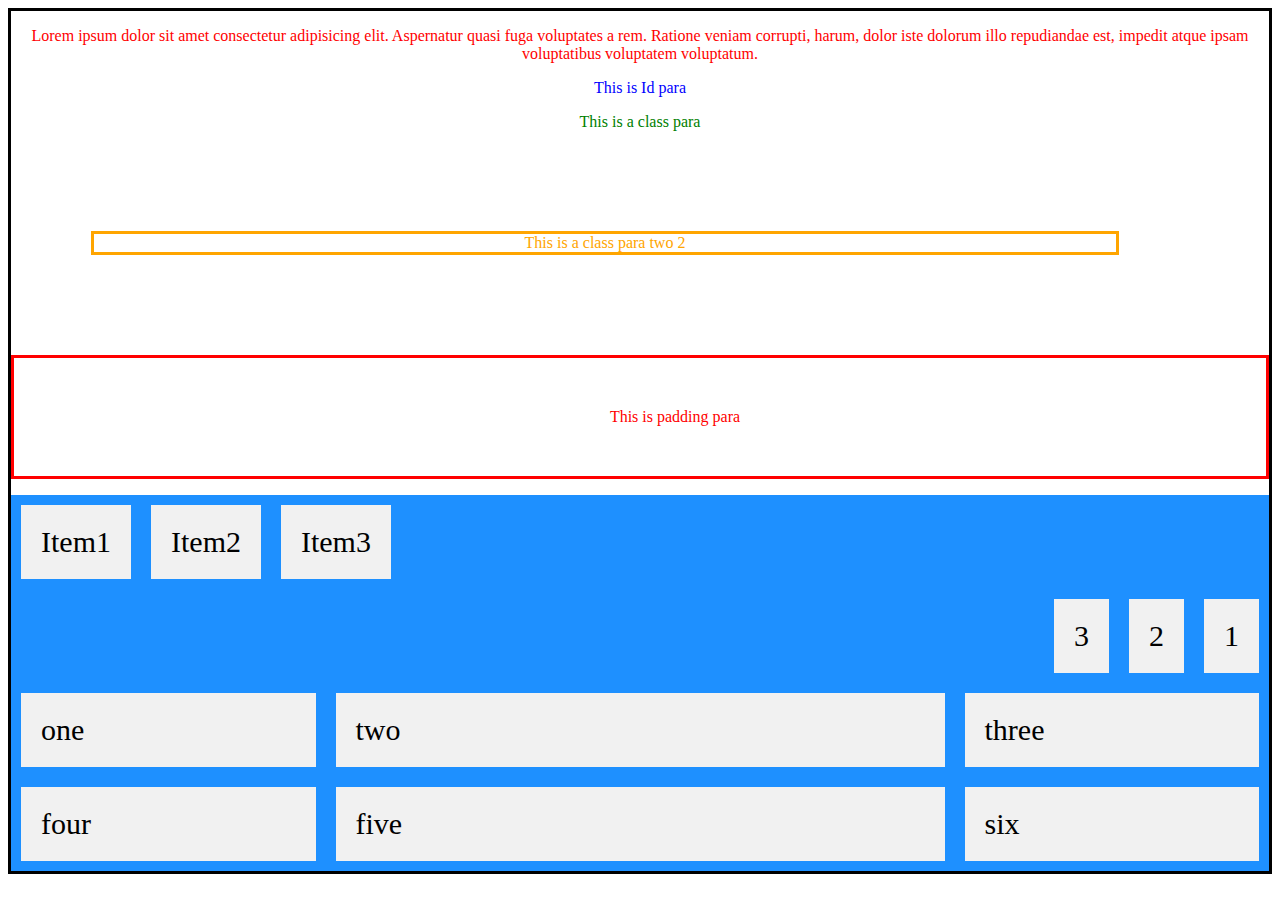
<file: html/index.html>
<!DOCTYPE html>
<html lang="en">
<head>
    <meta charset="UTF-8">
    <meta name="viewport" content="width=device-width, initial-scale=1.0">
    <title>css compete</title>

    <link rel="stylesheet" href="./index.css">

</head>
<body>

    <div>
        <p>Lorem ipsum dolor sit amet consectetur adipisicing elit. Aspernatur quasi fuga voluptates a rem. Ratione veniam corrupti, harum, dolor iste dolorum illo repudiandae est, impedit atque ipsam voluptatibus voluptatem voluptatum.</p>

        <p id="para1">This is Id para</p>

        <p class="para1">This is a class para</p>

        <p class="para2">This is a class para two 2</p>

    </div>

    <div>
        <p class="padding">This is padding para</p>
    </div>

    <div class="flexContainer">
        
        <div>Item1</div>
        <div>Item2</div>
        <div>Item3</div>

    </div>

    <div class="flex-container2">
        <div>1</div>
        <div>2</div>
        <div>3</div>
    </div>

    <!-- Grid Tracks -->

    <div class="grid-tracks">
        <div>one</div>
        <div>two</div>
        <div>three</div>
        <div>four</div>
        <div>five</div>
        <div>six</div>
    </div>

    
</body>
</html>
</file>
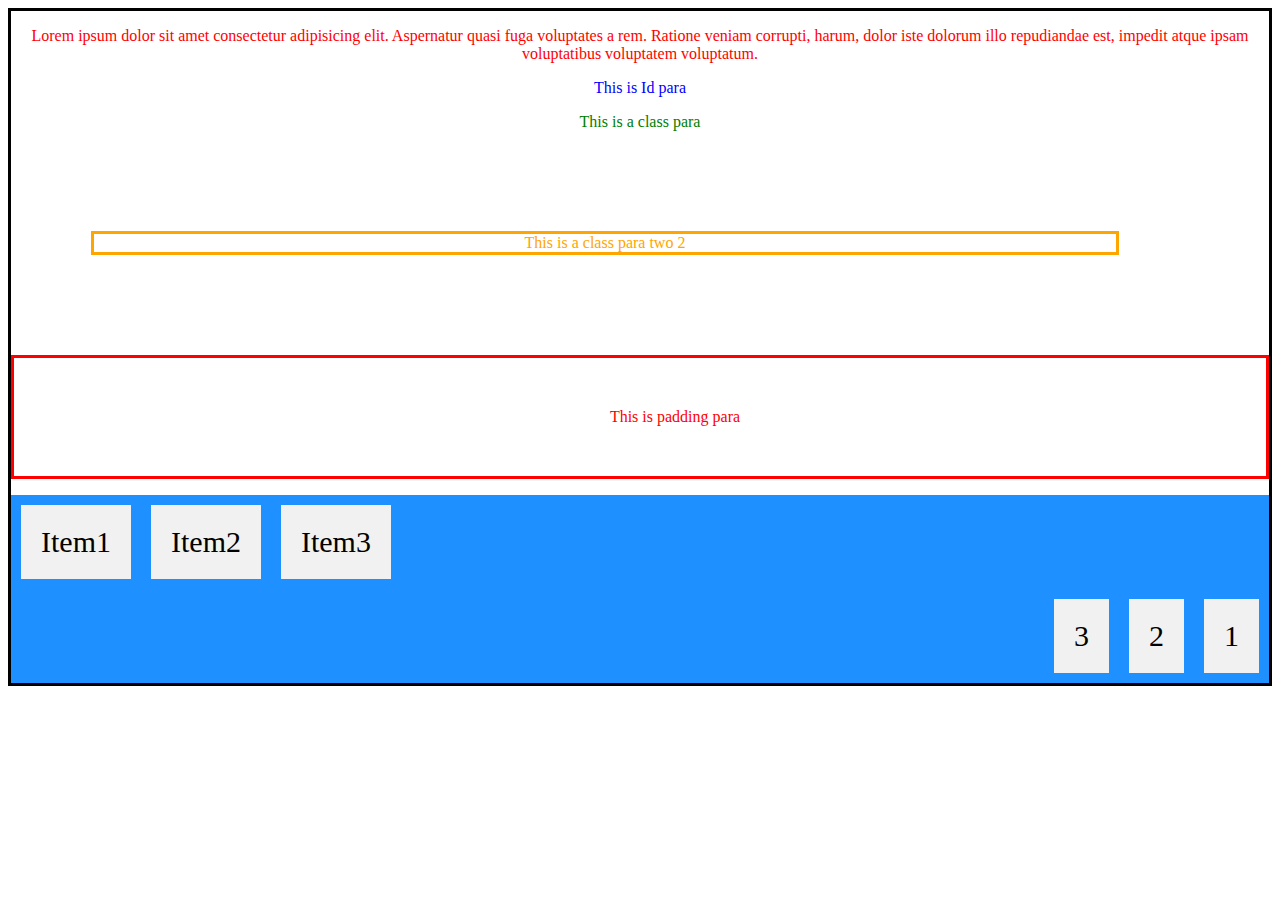
<file: htmlcss/html/index.html>
<!DOCTYPE html>
<html lang="en">
<head>
    <meta charset="UTF-8">
    <meta name="viewport" content="width=device-width, initial-scale=1.0">
    <title>css compete</title>

    <link rel="stylesheet" href="./index.css">

</head>
<body>

    <div>
        <p>Lorem ipsum dolor sit amet consectetur adipisicing elit. Aspernatur quasi fuga voluptates a rem. Ratione veniam corrupti, harum, dolor iste dolorum illo repudiandae est, impedit atque ipsam voluptatibus voluptatem voluptatum.</p>

        <p id="para1">This is Id para</p>

        <p class="para1">This is a class para</p>

        <p class="para2">This is a class para two 2</p>

    </div>

    <div>
        <p class="padding">This is padding para</p>
    </div>

    <div class="flexContainer">
        
        <div>Item1</div>
        <div>Item2</div>
        <div>Item3</div>

    </div>

    <div class="flex-container2">
        <div>1</div>
        <div>2</div>
        <div>3</div>
    </div>
    
</body>
</html>
</file>
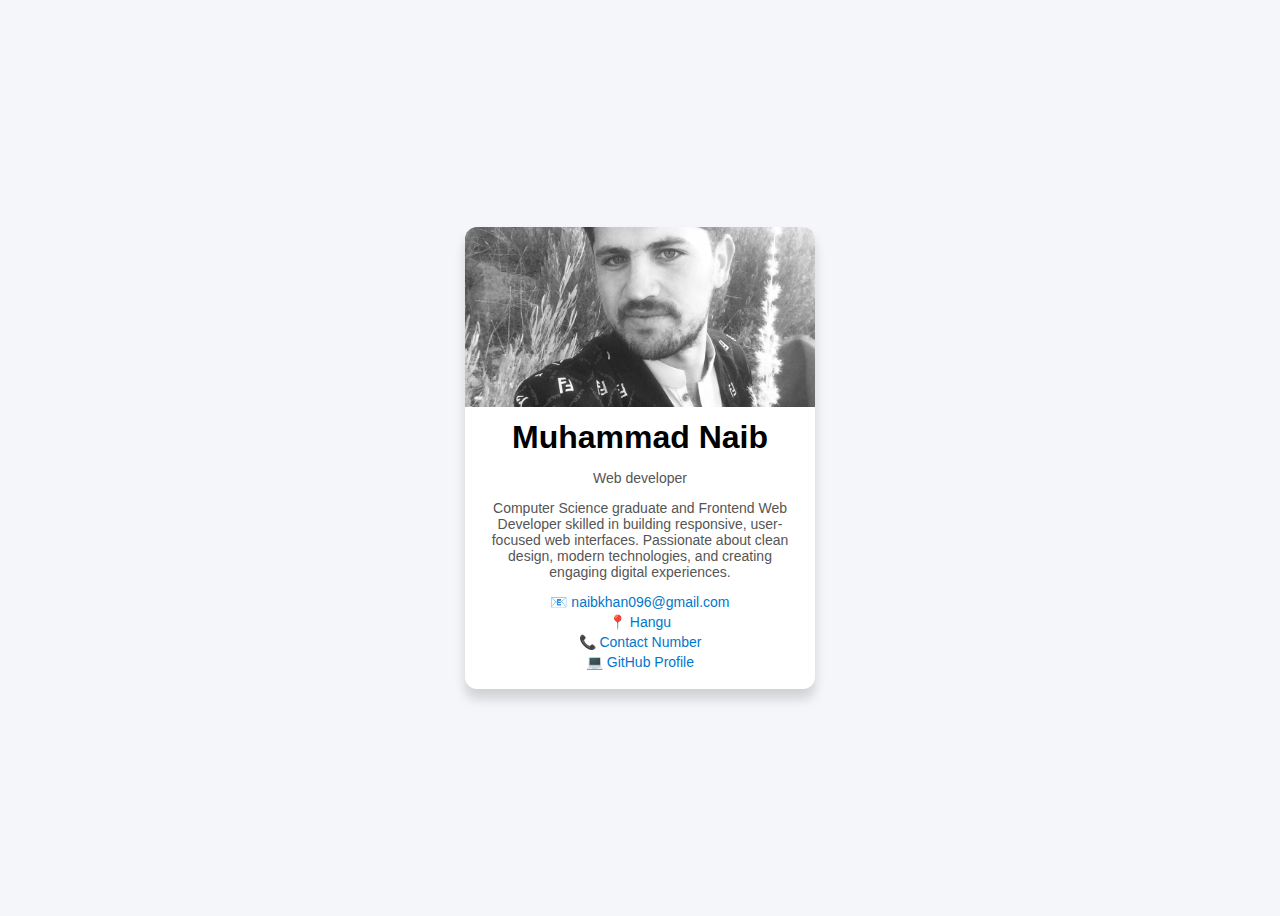
<file: html/task.html>
<html lang="en">
<head>
    <meta charset="UTF-8">
    <meta name="viewport" content="width=device-width, initial-scale=1.0">
    <title>Profile card</title>

    <link rel="stylesheet" href="./card.css">

</head>
<body>

    <div class="card">
        <img src="./IMG_E6026.JPG" alt="Top Image">

        <h1>Muhammad Naib</h1>

        <p>Web developer</p>

        <p>Computer Science graduate and Frontend Web Developer skilled in building responsive, user-focused web interfaces. Passionate about clean design, modern technologies, and creating engaging digital experiences.</p>

        <!-- info -->
    
        <div class="info">
            <a href="mailto:Your@email.com"> 📧 naibkhan096@gmail.com</a>
            <a href="#">📍 Hangu</a>
            <a href="tel: 03259840072"> 📞 Contact Number</a>
            <a href=""> 💻 GitHub Profile</a>
        </div>

    </div>

    
</body>
</html>
</file>
<file: html/index.css>
body {
    border-style: solid;
}

p {
    text-align: center;
    color: red;
}
/* id  */
#para1 {
    text-align: center;
    color: blue;
}
/* class */
.para1 {
    text-align: center;
    color: green;
}
/* specific class */
p.para2 {
    text-align: center; 
    color: orange;
    margin-top: 100px; 
    margin-bottom: 100px; 
    margin-right: 150px; 
    margin-left: 80px; 
    border-style: solid;
}

/* for padding */

.padding {
    padding-top: 50px;
    padding-right: 10px;  
    padding-bottom: 50px; 
    padding-left: 80px; 
    border: solid;
    
}

/* flex container */

.flexContainer {
    display: flex; 
    background-color: dodgerblue;
}

.flexContainer div {
    background-color: #f1f1f1;
    font-size: 30px; 
    padding: 20px;
    margin: 10px;
}

.flex-container2 {
    background-color: dodgerblue; 
    display: flex;
    /* flex-direction: row; */
    /* flex-direction: column; */
    flex-direction: row-reverse; 
     /* flex-direction: column-reverse; */

     /* css justify-content property  */

     /* justify-content: center; */
}

.flex-container2 div {
    background-color: #f1f1f1; 
    font-size: 30px;
    padding: 20px; 
    margin: 10px; 
}


/*  grid-tracks */

.grid-tracks {
    display: grid; 
    grid-template-columns: 1fr 2fr 1fr;
    background-color: dodgerblue; 
}

.grid-tracks div {
    background-color: #f1f1f1; 
    font-size: 30px; 
    padding: 20px; 
    margin: 10px; 
}
</file>
<file: htmlcss/html/index.css>
body {
    border-style: solid;
}

p {
    text-align: center;
    color: red;
}
/* id  */
#para1 {
    text-align: center;
    color: blue;
}
/* class */
.para1 {
    text-align: center;
    color: green;
}
/* specific class */
p.para2 {
    text-align: center; 
    color: orange;
    margin-top: 100px; 
    margin-bottom: 100px; 
    margin-right: 150px; 
    margin-left: 80px; 
    border-style: solid;
}

/* for padding */

.padding {
    padding-top: 50px;
    padding-right: 10px;  
    padding-bottom: 50px; 
    padding-left: 80px; 
    border: solid;
    
}

/* flex container */

.flexContainer {
    display: flex; 
    background-color: dodgerblue;
}

.flexContainer div {
    background-color: #f1f1f1;
    font-size: 30px; 
    padding: 20px;
    margin: 10px;
}

.flex-container2 {
    background-color: dodgerblue; 
    display: flex;
    /* flex-direction: row; */
    /* flex-direction: column; */
    flex-direction: row-reverse; 
     /* flex-direction: column-reverse; */

     /* css justify-content property  */

     /* justify-content: center; */
}

.flex-container2 div {
    background-color: #f1f1f1; 
    font-size: 30px;
    padding: 20px; 
    margin: 10px; 
}
</file>
<file: html/card.css>
body {
    font-family: Arial, Helvetica, sans-serif;
    background: #f4f6f9;
    display: flex;
    justify-content: center;
    align-items: center; 
    height: 100vh;
}

/*  */

.card {
    width: 350px; 
    background: white; 
    border-radius: 12px;
    overflow: hidden;
    box-shadow: 0 10px 12px rgb(0, 0, 0, 0.15);
    text-align: center; 
    padding-bottom: 15px; 
}

.card:hover {
    box-shadow: 10 15px 20px rgb(0, 0, 0, 0.25);
    transform: translateY(-5px); 
    transition: all 0.3s ease;  
}

.card Img {
    width: 100%; 
    height: 180px;
    object-fit: cover; 
}

.card h1 {
    margin: 12px 0 5px; 
}

.card p {
    padding: 0 15px; 
    color: #555;
    font-size: 14px;
}

.info {
    margin-top: 10px;
    font-size: 14px;   
}

.info a {
    display: block; 
    color: #0077cc;
    text-decoration: none;
    margin: 4px 0; 
}

.info a:hover {
    text-decoration: underline;
}
</file>
